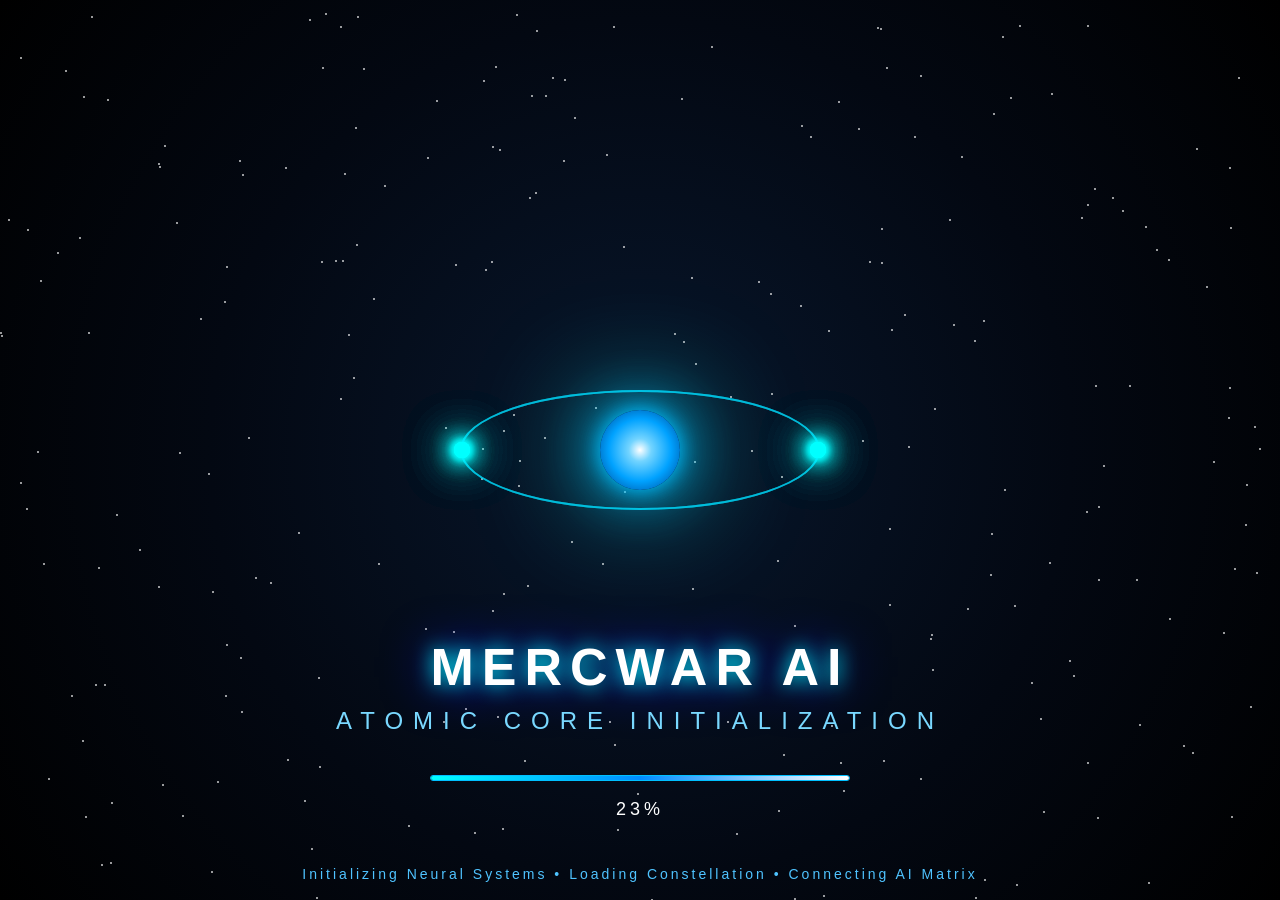
<file: HTML/Example.html>
<!DOCTYPE html>
<html lang="en">
<head>
<meta charset="UTF-8">
<meta name="viewport" content="width=device-width,initial-scale=1.0">
<title>MercWar AI - Atomic Splash</title>

<link rel="stylesheet" href="cvbgod.css?v=2">
</style>
</head>
<body>

<div id="stars"></div>

<div id="splash">
  <div class="atom">
    <div class="nucleus"></div>
    
    <!-- FIXED: Paired electrons directly inside structural orbit tracks -->
    <div class="orbit orbit1">
        <div class="electron" style="left:0%; top:50%;"></div>
        <div class="electron" style="left:100%; top:50%;"></div>
    </div>
    <div class="orbit orbit2">
        <div class="electron" style="left:0%; top:50%;"></div>
        <div class="electron" style="left:100%; top:50%;"></div>
    </div>
    <div class="orbit orbit3">
        <div class="electron" style="left:0%; top:50%;"></div>
        <div class="electron" style="left:100%; top:50%;"></div>
    </div>
    <div class="orbit orbit4">
        <div class="electron" style="left:0%; top:50%;"></div>
        <div class="electron" style="left:100%; top:50%;"></div>
    </div>
  </div>
</div>

<div class="title">
    <h1>MERCWAR AI</h1>
    <h2>ATOMIC CORE INITIALIZATION</h2>
    <div class="loading">
        <div class="bar"></div>
    </div>
    <div class="percent" id="percent">0%</div>
</div>

<div class="footer">
    Initializing Neural Systems • Loading Constellation • Connecting AI Matrix
</div>

<script src="cvbgod.js?v=2">

</script>

</body>
</html>
</file>
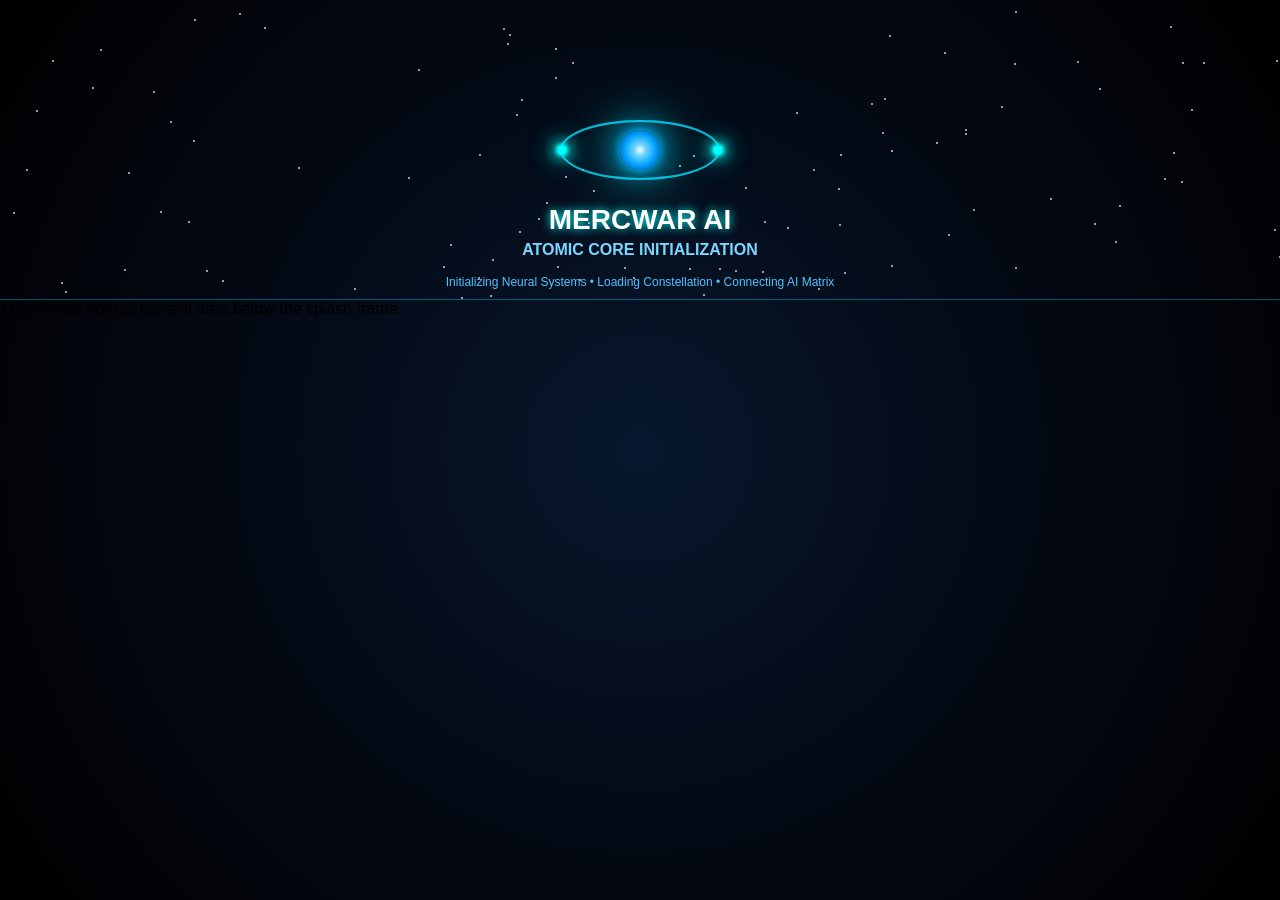
<file: HTML/Mercwar.html>
<!DOCTYPE html>
<html lang="en">
<head>
<meta charset="UTF-8">
<meta name="viewport" content="width=device-width,initial-scale=1.0">
<title>MercWar AI - Atomic Splash</title>
<style>
* { margin:0; padding:0; box-sizing:border-box; }

html, body {
  width:100%;
  height:100%;
  background:#02050c;
  font-family:Segoe UI,Arial,sans-serif;
}

body {
  background: radial-gradient(circle at center,#08172d 0%,#030812 55%,#000 100%);
}

/* Frame container */
#splash-frame {
  position: relative;
  width: 100%;
  height: 300px;        /* fixed height for banner frame */
  overflow: hidden;     /* keep splash inside */
  border-bottom: 1px solid rgba(0,200,255,0.4);
}

/* Stars only inside frame */
#stars {
  position: absolute;
  inset: 0;
  overflow: hidden;
}

.star {
  position: absolute;
  width: 2px;
  height: 2px;
  background: white;
  border-radius: 50%;
  opacity: .8;
  animation: twinkle 3s infinite alternate;
}

@keyframes twinkle { from{opacity:.2;} to{opacity:1; transform:scale(2);} }

/* Splash centered inside frame */
#splash {
  position: absolute;
  inset: 0;
  display: flex;
  align-items: center;
  justify-content: center;
}

/* Atom Frame */
.atom { position: relative; width:220px; height:220px; perspective:1000px; }

/* Nucleus */
.nucleus {
  position:absolute; left:50%; top:50%;
  width:40px; height:40px; margin:-20px 0 0 -20px;
  border-radius:50%;
  background: radial-gradient(circle,#fff 0%,#73d4ff 20%,#00a2ff 55%,#003d88 100%);
  box-shadow:0 0 10px #00bfff,0 0 30px #00bfff,0 0 60px cyan;
  animation:pulse 2s infinite ease-in-out;
}
@keyframes pulse {0%,100%{transform:scale(.9);}50%{transform:scale(1.1);}}

/* Orbit Rings scaled down */
.orbit {
  position:absolute; left:50%; top:50%;
  width:160px; height:60px; margin:-30px 0 0 -80px;
  border:2px solid rgba(0,220,255,.35);
  border-radius:50%; transform-style:preserve-3d;
}
.orbit1{animation:spin1 6s linear infinite;}
.orbit2{animation:spin2 8s linear infinite;}
.orbit3{animation:spin3 7s linear infinite;}
.orbit4{animation:spin4 9s linear infinite;}
@keyframes spin1{from{transform:rotateX(45deg) rotateY(15deg) rotateZ(0);}to{transform:rotateX(45deg) rotateY(15deg) rotateZ(360deg);}}
@keyframes spin2{from{transform:rotateX(65deg) rotateY(45deg) rotateZ(0);}to{transform:rotateX(65deg) rotateY(45deg) rotateZ(360deg);}}
@keyframes spin3{from{transform:rotateX(65deg) rotateY(-45deg) rotateZ(0);}to{transform:rotateX(65deg) rotateY(-45deg) rotateZ(360deg);}}
@keyframes spin4{from{transform:rotateX(85deg) rotateY(90deg) rotateZ(0);}to{transform:rotateX(85deg) rotateY(90deg) rotateZ(360deg);}}

/* Electron */
.electron {
  position:absolute; width:8px; height:8px; border-radius:50%;
  background:#00ffff; box-shadow:0 0 5px cyan,0 0 15px cyan,0 0 30px #00ffff;
  margin:-4px 0 0 -4px;
}

/* Title/Footer inside frame */
.title, .footer { position:absolute; width:100%; text-align:center; }
.title { bottom:40px; }
.footer { bottom:10px; font-size:12px; color:#4fc3ff; }
.title h1 { color:white; font-size:28px; text-shadow:0 0 10px cyan; }
.title h2 { color:#79d8ff; font-size:16px; margin-top:5px; }
</style>
</head>
<body>

<div id="splash-frame">
  <div id="stars"></div>
  <div id="splash">
    <div class="atom">
      <div class="nucleus"></div>
      <div class="orbit orbit1"><div class="electron" style="left:0%;top:50%;"></div><div class="electron" style="left:100%;top:50%;"></div></div>
      <div class="orbit orbit2"><div class="electron" style="left:0%;top:50%;"></div><div class="electron" style="left:100%;top:50%;"></div></div>
      <div class="orbit orbit3"><div class="electron" style="left:0%;top:50%;"></div><div class="electron" style="left:100%;top:50%;"></div></div>
      <div class="orbit orbit4"><div class="electron" style="left:0%;top:50%;"></div><div class="electron" style="left:100%;top:50%;"></div></div>
    </div>
  </div>
  <div class="title">
    <h1>MERCWAR AI</h1>
    <h2>ATOMIC CORE INITIALIZATION</h2>
  </div>
  <div class="footer">Initializing Neural Systems • Loading Constellation • Connecting AI Matrix</div>
</div>

<!-- Other page frames/tags go here -->
<div id="mainContent">
  <p>This is your normal content area below the splash frame.</p>
</div>

<script>
const stars=document.getElementById("stars");
for(let i=0;i<100;i++){
  let s=document.createElement("div");
  s.className="star";
  s.style.left=Math.random()*100+"%";
  s.style.top=Math.random()*100+"%";
  s.style.animationDelay=Math.random()*4+"s";
  stars.appendChild(s);
}
</script>
</body>
</html>
</file>
<file: HTML/cvbgod.css>
* {
  margin: 0;
  padding: 0;
  box-sizing: border-box;
}

html, body {
  width: 100%;
  height: 100%;
  overflow: hidden;
  background: #02050c;
  font-family: Segoe UI, Arial, sans-serif;
}

body {
  background: radial-gradient(circle at center, #08172d 0%, #030812 55%, #000 100%);
}

/* Stars */
#stars {
  position: absolute;
  inset: 0;
  overflow: hidden;
}

.star {
  position: absolute;
  width: 2px;
  height: 2px;
  background: white;
  border-radius: 50%;
  opacity: .8;
  animation: twinkle 3s infinite alternate;
}

@keyframes twinkle {
  from { opacity: .2; }
  to { opacity: 1; transform: scale(2); }
}

/* Banner fixed at top */
#content-bnr {
  position: fixed;
  top: 0;
  left: 260px; /* account for sidebar */
  width: calc(100vw - 260px);
  height: 220px; /* consistent height */
  background: transparent;
  z-index: 10;
}

/* Splash */
#splash {
  position: absolute;
  inset: 0;
  display: flex;
  align-items: center;
  justify-content: center;
}

/* Atom Frame */
.atom {
  position: relative;
  width: 520px;
  height: 520px;
  perspective: 1000px;
}

/* Nucleus */
.nucleus {
  position: absolute;
  left: 50%;
  top: 50%;
  width: 80px;
  height: 80px;
  margin-left: -40px;
  margin-top: -40px;
  border-radius: 50%;
  background: radial-gradient(circle, #fff 0%, #73d4ff 20%, #00a2ff 55%, #003d88 100%);
  box-shadow: 0 0 20px #00bfff, 0 0 60px #00bfff, 0 0 120px cyan;
  animation: pulse 2s infinite ease-in-out;
  z-index: 10;
}

@keyframes pulse {
  0%, 100% { transform: scale(.9); }
  50% { transform: scale(1.1); }
}

/* Orbit Rings */
.orbit {
  position: absolute;
  left: 50%;
  top: 50%;
  width: 360px;
  height: 120px;
  margin-left: -180px;
  margin-top: -60px;
  border: 2px solid rgba(0,220,255,.35);
  border-radius: 50%;
  transform-style: preserve-3d;
}

.orbit1 { animation: spin1 6s linear infinite; }
.orbit2 { animation: spin2 8s linear infinite; }
.orbit3 { animation: spin3 7s linear infinite; }
.orbit4 { animation: spin4 9s linear infinite; }

@keyframes spin1 { from { transform: rotateX(45deg) rotateY(15deg) rotateZ(0); } to { transform: rotateX(45deg) rotateY(15deg) rotateZ(360deg); } }
@keyframes spin2 { from { transform: rotateX(65deg) rotateY(45deg) rotateZ(0); } to { transform: rotateX(65deg) rotateY(45deg) rotateZ(360deg); } }
@keyframes spin3 { from { transform: rotateX(65deg) rotateY(-45deg) rotateZ(0); } to { transform: rotateX(65deg) rotateY(-45deg) rotateZ(360deg); } }
@keyframes spin4 { from { transform: rotateX(85deg) rotateY(90deg) rotateZ(0); } to { transform: rotateX(85deg) rotateY(90deg) rotateZ(360deg); } }

/* Electron */
.electron {
  position: absolute;
  width: 16px;
  height: 16px;
  border-radius: 50%;
  background: #00ffff;
  box-shadow: 0 0 10px cyan, 0 0 25px cyan, 0 0 50px #00ffff;
  margin-left: -8px;
  margin-top: -8px;
}

/* Title and Footer inside banner */
.title {
  position: absolute;
  width: 100%;
  bottom: 80px;
  text-align: center;
}

.title h1 {
  color: white;
  font-size: 52px;
  letter-spacing: 8px;
  text-shadow: 0 0 20px cyan, 0 0 50px blue;
}

.title h2 {
  color: #79d8ff;
  margin-top: 10px;
  letter-spacing: 10px;
  font-weight: 300;
}

.loading {
  width: 420px;
  height: 6px;
  margin: 40px auto 0;
  background: #071521;
  border-radius: 20px;
  overflow: hidden;
  border: 1px solid #00bfff;
}

.bar {
  height: 100%;
  width: 0%;
  background: linear-gradient(90deg, #00ffff, #008cff, #ffffff);
  animation: load 5s linear forwards;
}

@keyframes load { 0% { width: 0%; } 100% { width: 100%; } }

.percent {
  color: white;
  margin-top: 18px;
  font-size: 18px;
  letter-spacing: 4px;
}

.footer {
  position: absolute;
  bottom: 18px;
  width: 100%;
  text-align: center;
  color: #4fc3ff;
  font-size: 14px;
  letter-spacing: 3px;
}

/* Main content pushed below banner */
#mainContent {
  flex: 1;
  margin-top: 220px; /* same as banner height */
  overflow-y: auto;
  position: relative;
  z-index: 1;
}

#content {
  width: 100%;
  height: calc(100vh - 220px);
  overflow-y: auto;
  overflow-x: hidden;
  padding: 10px;
  background: transparent !important;
  box-sizing: border-box;
}
</file>
